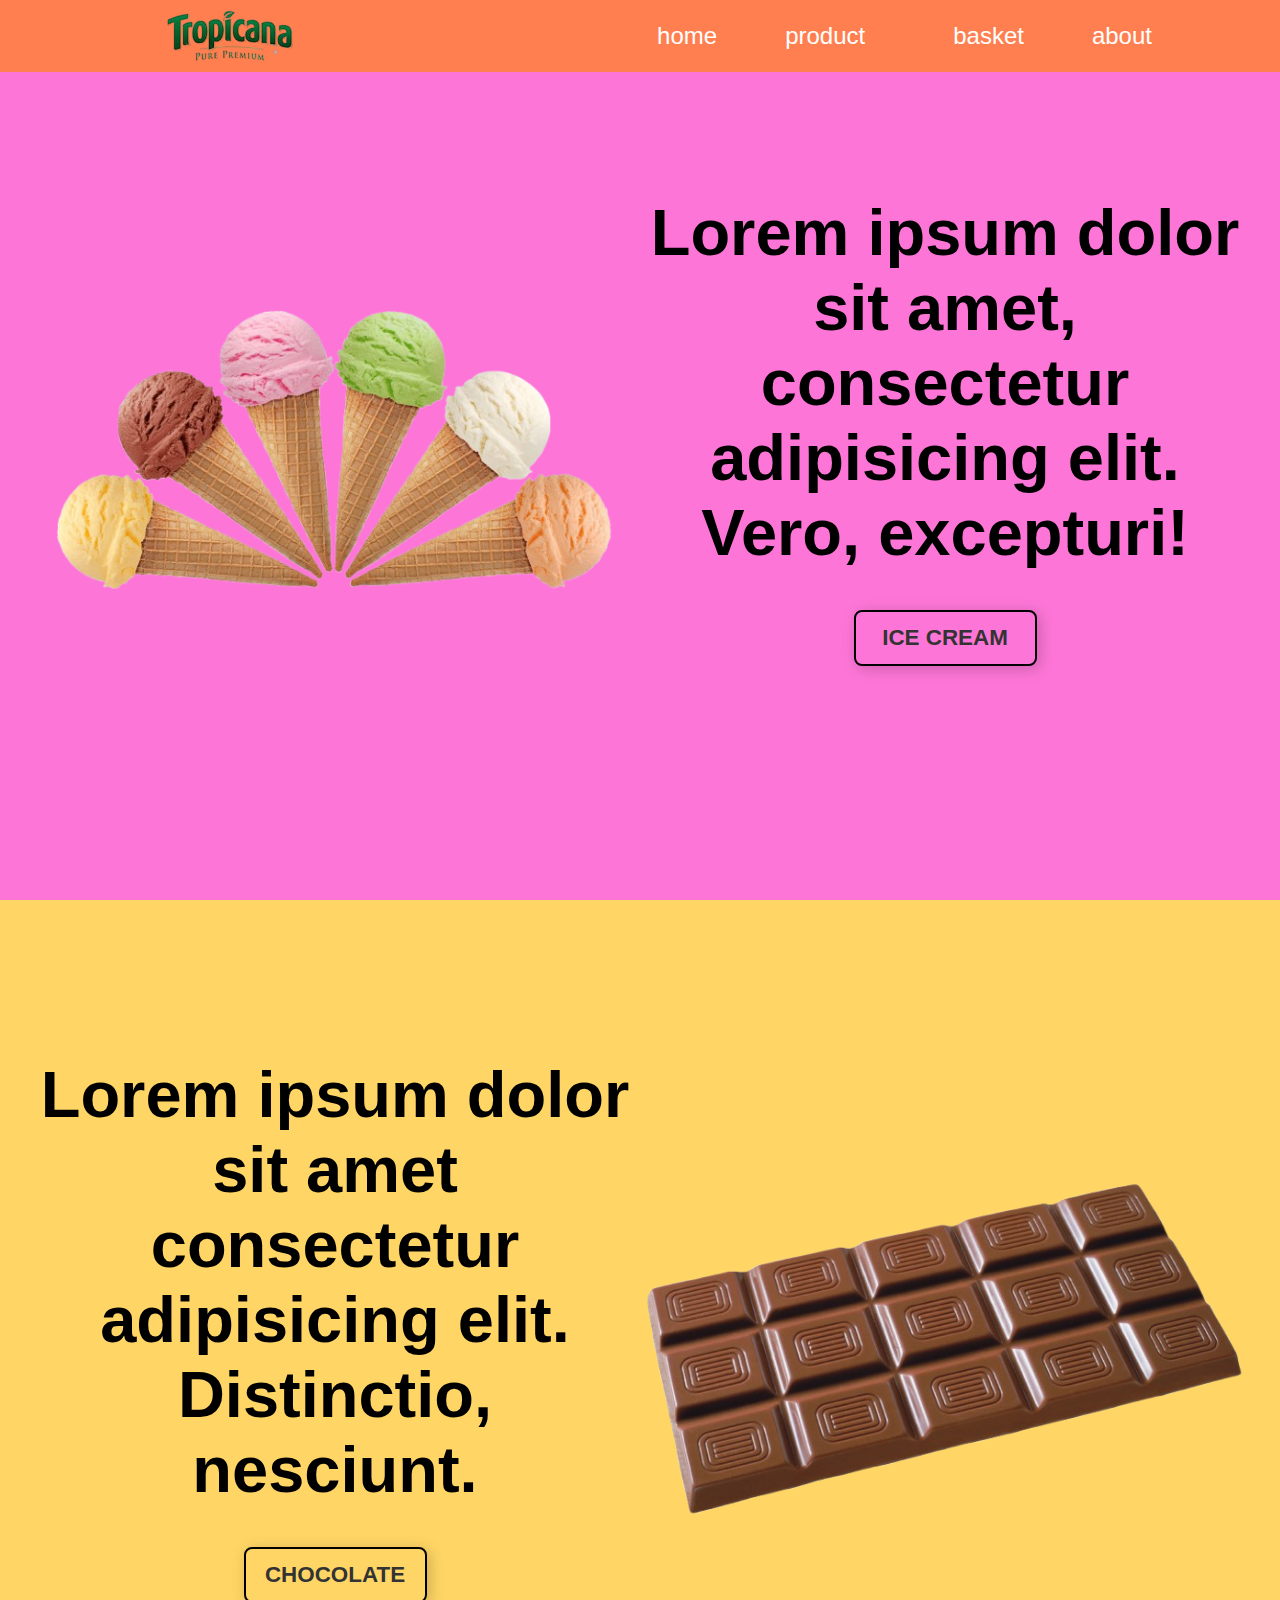
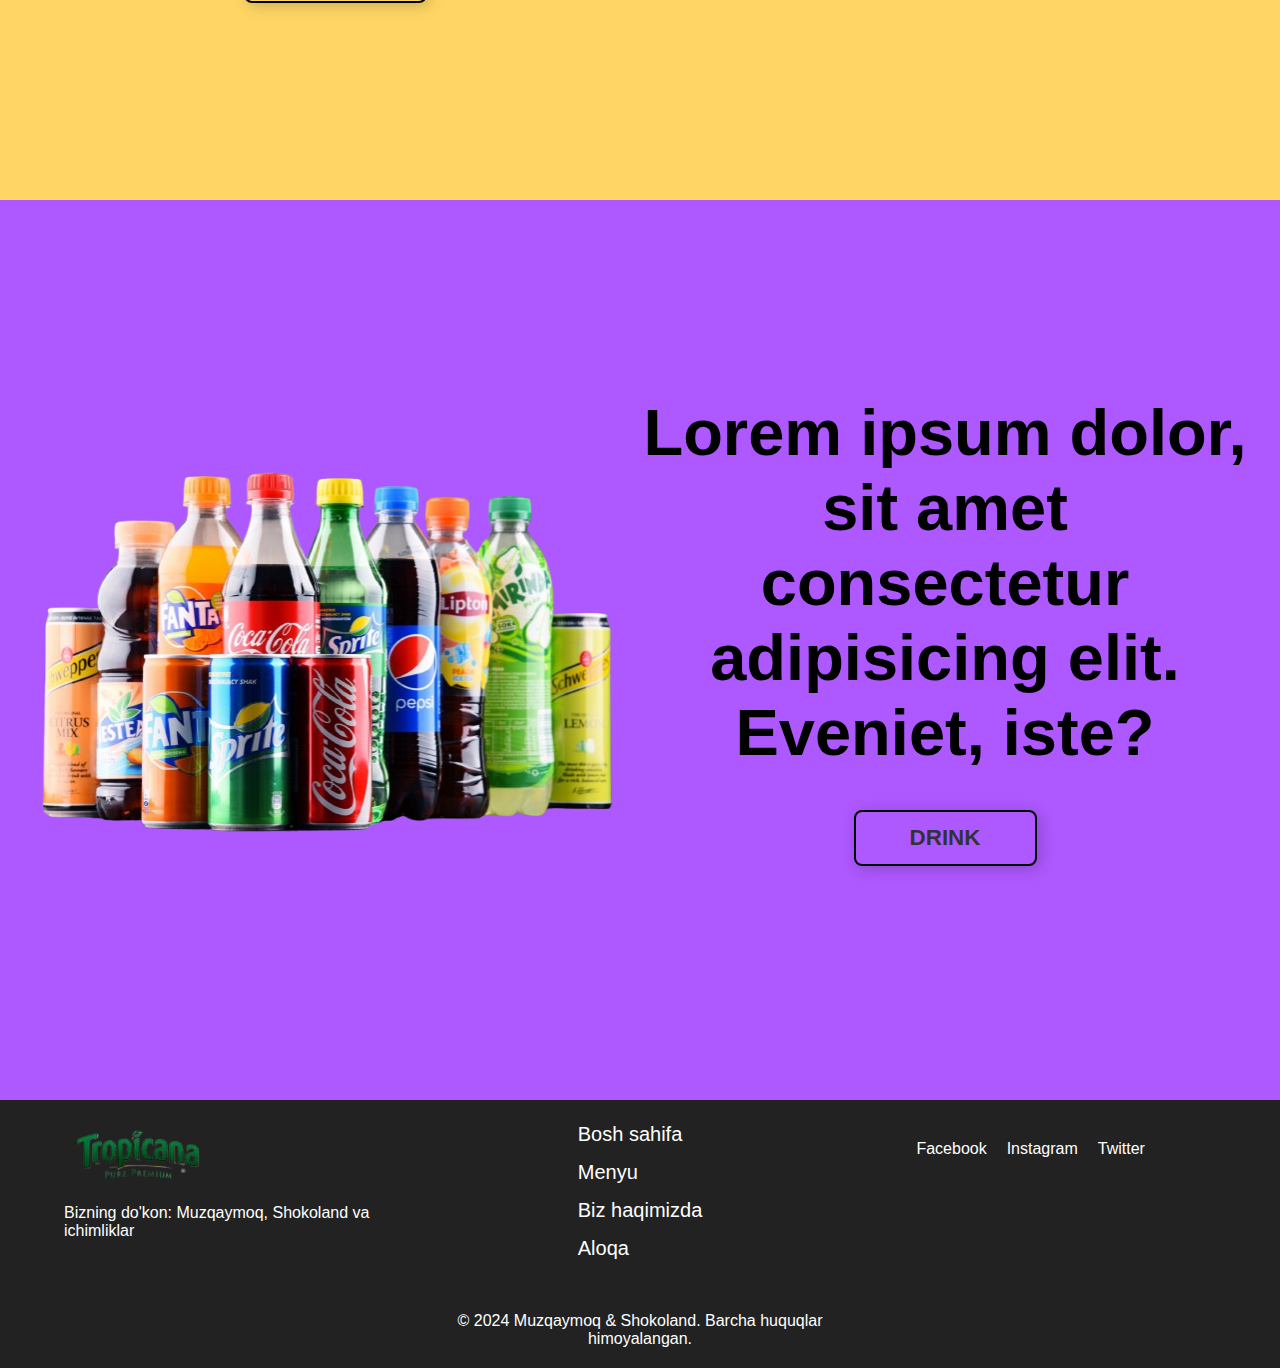
<file: index.html>
<!DOCTYPE html>
<html lang="en">

<head>
	<meta charset="UTF-8">
	<meta name="viewport" content="width=device-width, initial-scale=1.0">
	<title>Document</title>
	<link rel="stylesheet" href="./css/main.css">
	<link rel="stylesheet" href="css/home.css">
	<link rel="stylesheet" href="https://cdnjs.cloudflare.com/ajax/libs/font-awesome/6.7.1/css/all.min.css"
		integrity="sha512-5Hs3dF2AEPkpNAR7UiOHba+lRSJNeM2ECkwxUIxC1Q/FLycGTbNapWXB4tP889k5T5Ju8fs4b1P5z/iB4nMfSQ=="
		crossorigin="anonymous" referrerpolicy="no-referrer" />
</head>

<body>
	<!-- navbar -->
	<nav id="navbar">
		<div class="container navbar-flex">
			<img src="./media/logo.png" alt="logo" class="logo">
			<ul class="navbar-list">
				<li type="none"><a href="index.html"><i class="fas fa-home"></i>home</a></li>
				<li type="none" class="navbar-list-item"><a href="#"><i class="fa-solid fa-bowl-food"></i>product<i
							class="fa-solid fa-caret-up shape"></i>
						<ul class="navbar-list-child">
							<li type="none"><a href="./template/ice-cream.html""><i class="fa-solid fa-ice-cream"></i>ice-cream</a></li>
							<li type="none"><a href="./template/chocolate.html""><i class="fa-solid fa-cookie"></i>chocolate</a></li>
							<li type="none"><a href="./template/drink.html""><i class="fa-solid fa-bottle-water"></i>drink</a></li>
						</ul>
					</a></li>
				<li type="none"><a href="./template/basket.html"><i class="fa-solid fa-cart-shopping"></i>basket</a></li>
				<li type="none"><a href="./template/video.html"><i class="fa-regular fa-address-card"></i>about</a></li>
			</ul>
		</div>
	</nav>
	<section id="section-one">
		<div class="section-one-left">
			<img src="./media/ice-cream.png" alt="ice-cream" class="section-one-left-img">
		</div>
		<div class="section-one-right">
			<h1 class="section-one-right-text">Lorem ipsum dolor sit amet, consectetur adipisicing elit. Vero, excepturi!</h1>
			<button class="section-one-right-button"><i class="fa-solid fa-ice-cream"></i>ice cream</button>
		</div>
	</section>
	<section id="section-two">
		<div class="section-two-left">
			<h1 class="section-two-left-text">Lorem ipsum dolor sit amet consectetur adipisicing elit. Distinctio, nesciunt.
			</h1>
			<button class="section-two-left-button"><i class="fa-solid fa-cookie"></i>chocolate</button>
		</div>
		<div class="section-two-right">
			<img src="./media/chocolate.png" alt="chocolate" class="section-two-right-img">
		</div>
	</section>
	<section id="section-three">
		<div class="section-three-left">
			<img src="./media/drink.png" alt="drink" class="section-three-left-img">
		</div>
		<div class="section-three-right">
			<h1 class="section-three-right-text">Lorem ipsum dolor, sit amet consectetur adipisicing elit. Eveniet, iste?</h1>
			<button class="section-three-right-button"><i class="fa-solid fa-bottle-water"></i>drink</button>
		</div>
	</section>
	<footer class="footer">
  <div class="footer-container">
    <div class="footer-left">
      <img src="./media/logo.png" alt="Tropicana Logo" class="footer-logo">
      <p>Bizning do'kon: Muzqaymoq, Shokoland va ichimliklar</p>
    </div>
    <div class="footer-center">
      <ul>
        <li><i class="fas fa-home"></i> Bosh sahifa</li>
        <li><i class="fas fa-bars"></i> Menyu</li>
        <li><i class="fas fa-info-circle"></i> Biz haqimizda</li>
        <li><i class="fas fa-phone-alt"></i> Aloqa</li>
      </ul>
			<p>© 2024 Muzqaymoq & Shokoland. Barcha huquqlar himoyalangan.</p>
    </div>
    <div class="footer-right">
      <div class="social-links">
        <a href="#"><i class="fab fa-facebook"></i> Facebook</a>
        <a href="#"><i class="fab fa-instagram"></i> Instagram</a>
        <a href="#"><i class="fab fa-twitter"></i> Twitter</a>
      </div>
    </div>
  </div>
</footer>

	
</body>

</html>
</file>
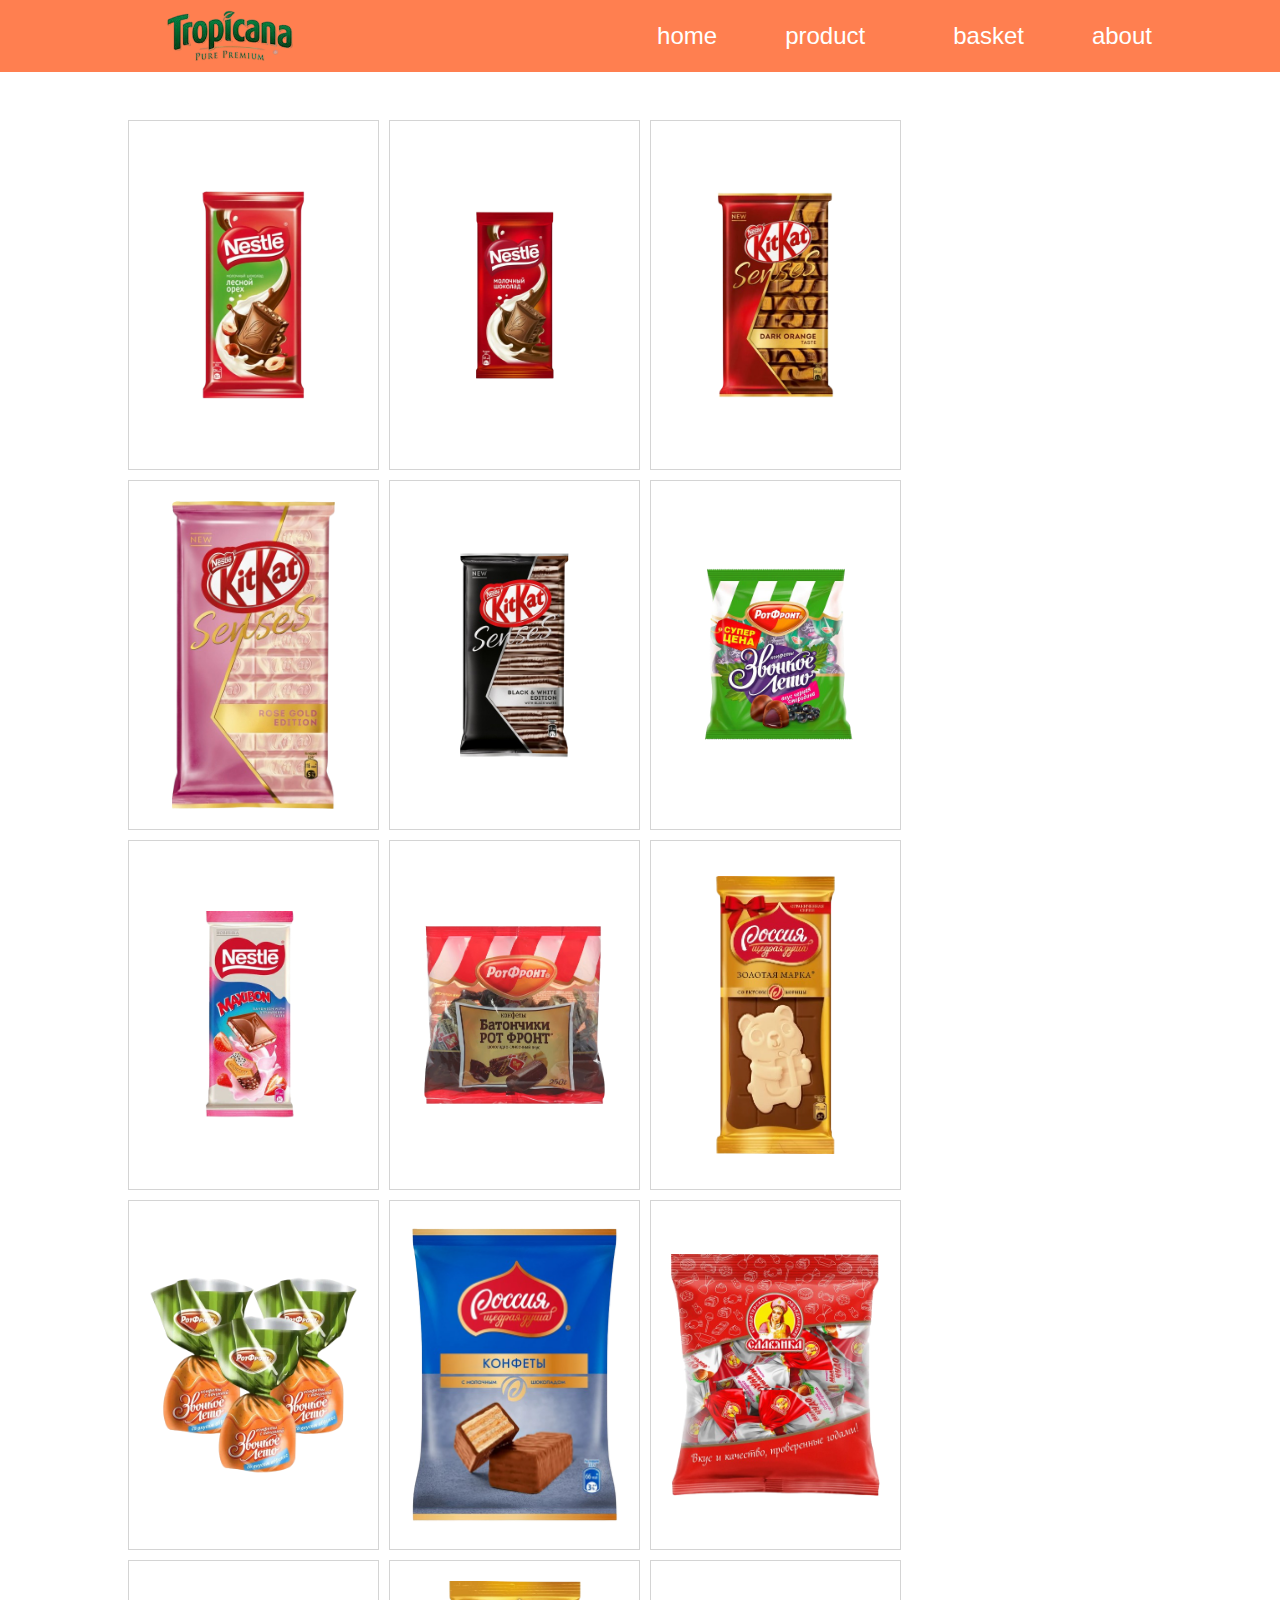
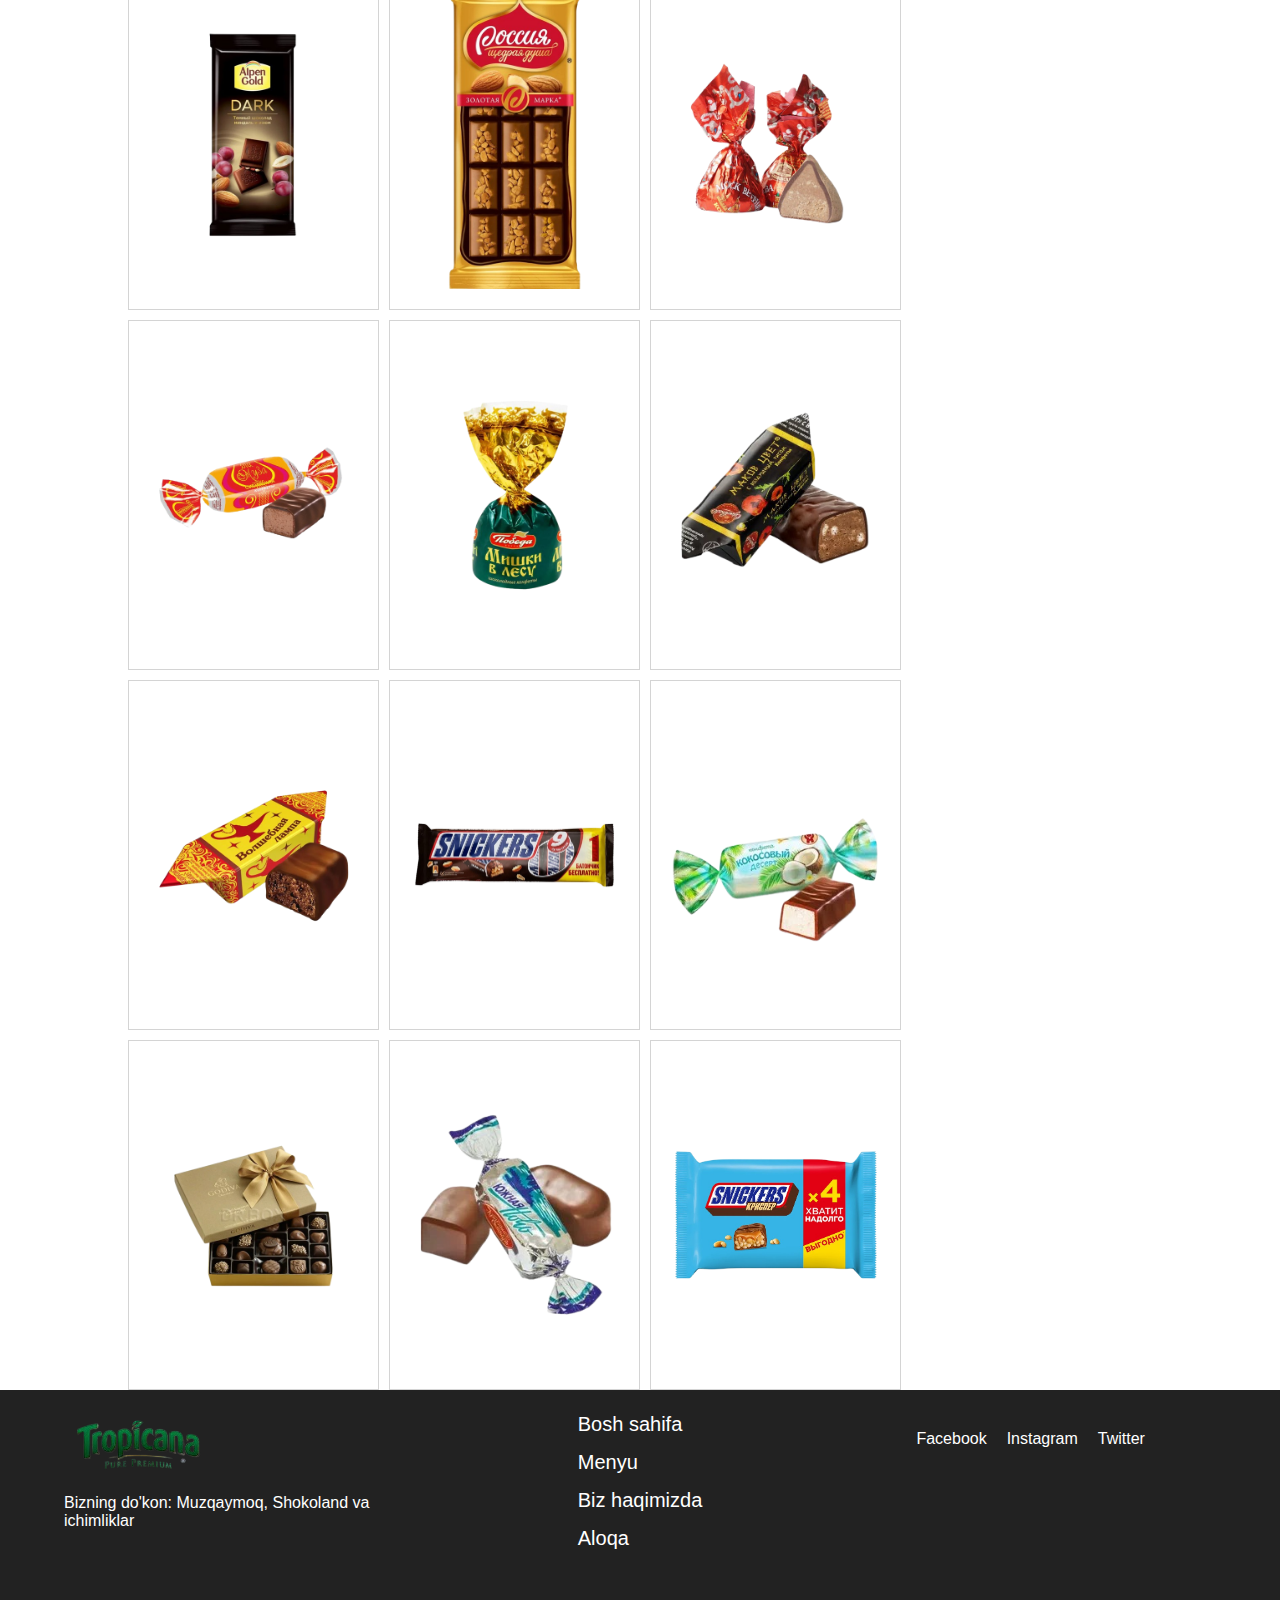
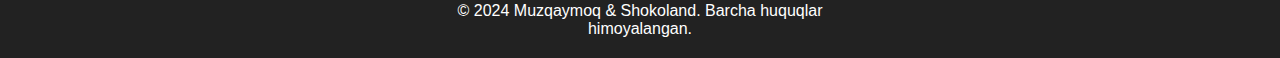
<file: template/chocolate.html>
<!DOCTYPE html>
<html lang="en">

<head>
	<meta charset="UTF-8">
	<meta name="viewport" content="width=device-width, initial-scale=1.0">
	<title>Document</title>
	<link rel="stylesheet" href="../css/main.css">
	<link rel="stylesheet" href="https://cdnjs.cloudflare.com/ajax/libs/font-awesome/6.7.1/css/all.min.css"
		integrity="sha512-5Hs3dF2AEPkpNAR7UiOHba+lRSJNeM2ECkwxUIxC1Q/FLycGTbNapWXB4tP889k5T5Ju8fs4b1P5z/iB4nMfSQ=="
		crossorigin="anonymous" referrerpolicy="no-referrer" />
		<link rel="stylesheet" href="../css/product.css">
</head>

<body>
	<!-- navbar -->
	<nav id="navbar">
		<div class="container navbar-flex">
			<img href src="../media/logo.png" alt="logo" class="logo">
			<ul class="navbar-list">
				<li type="none"><a href="../index.html"><i class="fas fa-home"></i>home</a></li>
				<li type="none" class="navbar-list-item"><a href="#"><i class="fa-solid fa-bowl-food"></i>product<i
							class="fa-solid fa-caret-up shape"></i>
						<ul class="navbar-list-child">
							<li type="none"><a href="../template/ice-cream.html""><i
										class="fa-solid fa-ice-cream"></i>ice-cream</a></li>
							<li type="none"><a href="../template/chocolate.html""><i
										class="fa-solid fa-cookie"></i>chocolate</a></li>
							<li type="none"><a href="../template/drink.html""><i
										class="fa-solid fa-bottle-water"></i>drink</a></li>
						</ul>
					</a></li>
				<li type="none"><a href="./basket.html"><i class="fa-solid fa-cart-shopping"></i>basket</a></li>
				<li type="none"><a href="./video.html"><i class="fa-regular fa-address-card"></i>about</a></li>
			</ul>
		</div>
	</nav>
	<!-- //navbar -->


	<!-- ice-cream-product -->

	<div class="product container">

		
	</div>

	<!-- //ice-cream-product -->


	<!-- footer -->
	<footer class="footer">
		<div class="footer-container">
			<div class="footer-left">
				<img src="../media/logo.png" alt="Tropicana Logo" class="footer-logo">
				<p>Bizning do'kon: Muzqaymoq, Shokoland va ichimliklar</p>
			</div>
			<div class="footer-center">
				<ul>
					<li><i class="fas fa-home"></i> Bosh sahifa</li>
					<li><i class="fas fa-bars"></i> Menyu</li>
					<li><i class="fas fa-info-circle"></i> Biz haqimizda</li>
					<li><i class="fas fa-phone-alt"></i> Aloqa</li>
				</ul>
				<p>© 2024 Muzqaymoq & Shokoland. Barcha huquqlar himoyalangan.</p>
			</div>
			<div class="footer-right">
				<div class="social-links">
					<a href="#"><i class="fab fa-facebook"></i> Facebook</a>
					<a href="#"><i class="fab fa-instagram"></i> Instagram</a>
					<a href="#"><i class="fab fa-twitter"></i> Twitter</a>
				</div>
			</div>
		</div>
	</footer>
	<!-- //footer -->

	<script src="../js/chocolate.js"></script>
</body>

</html>
</file>
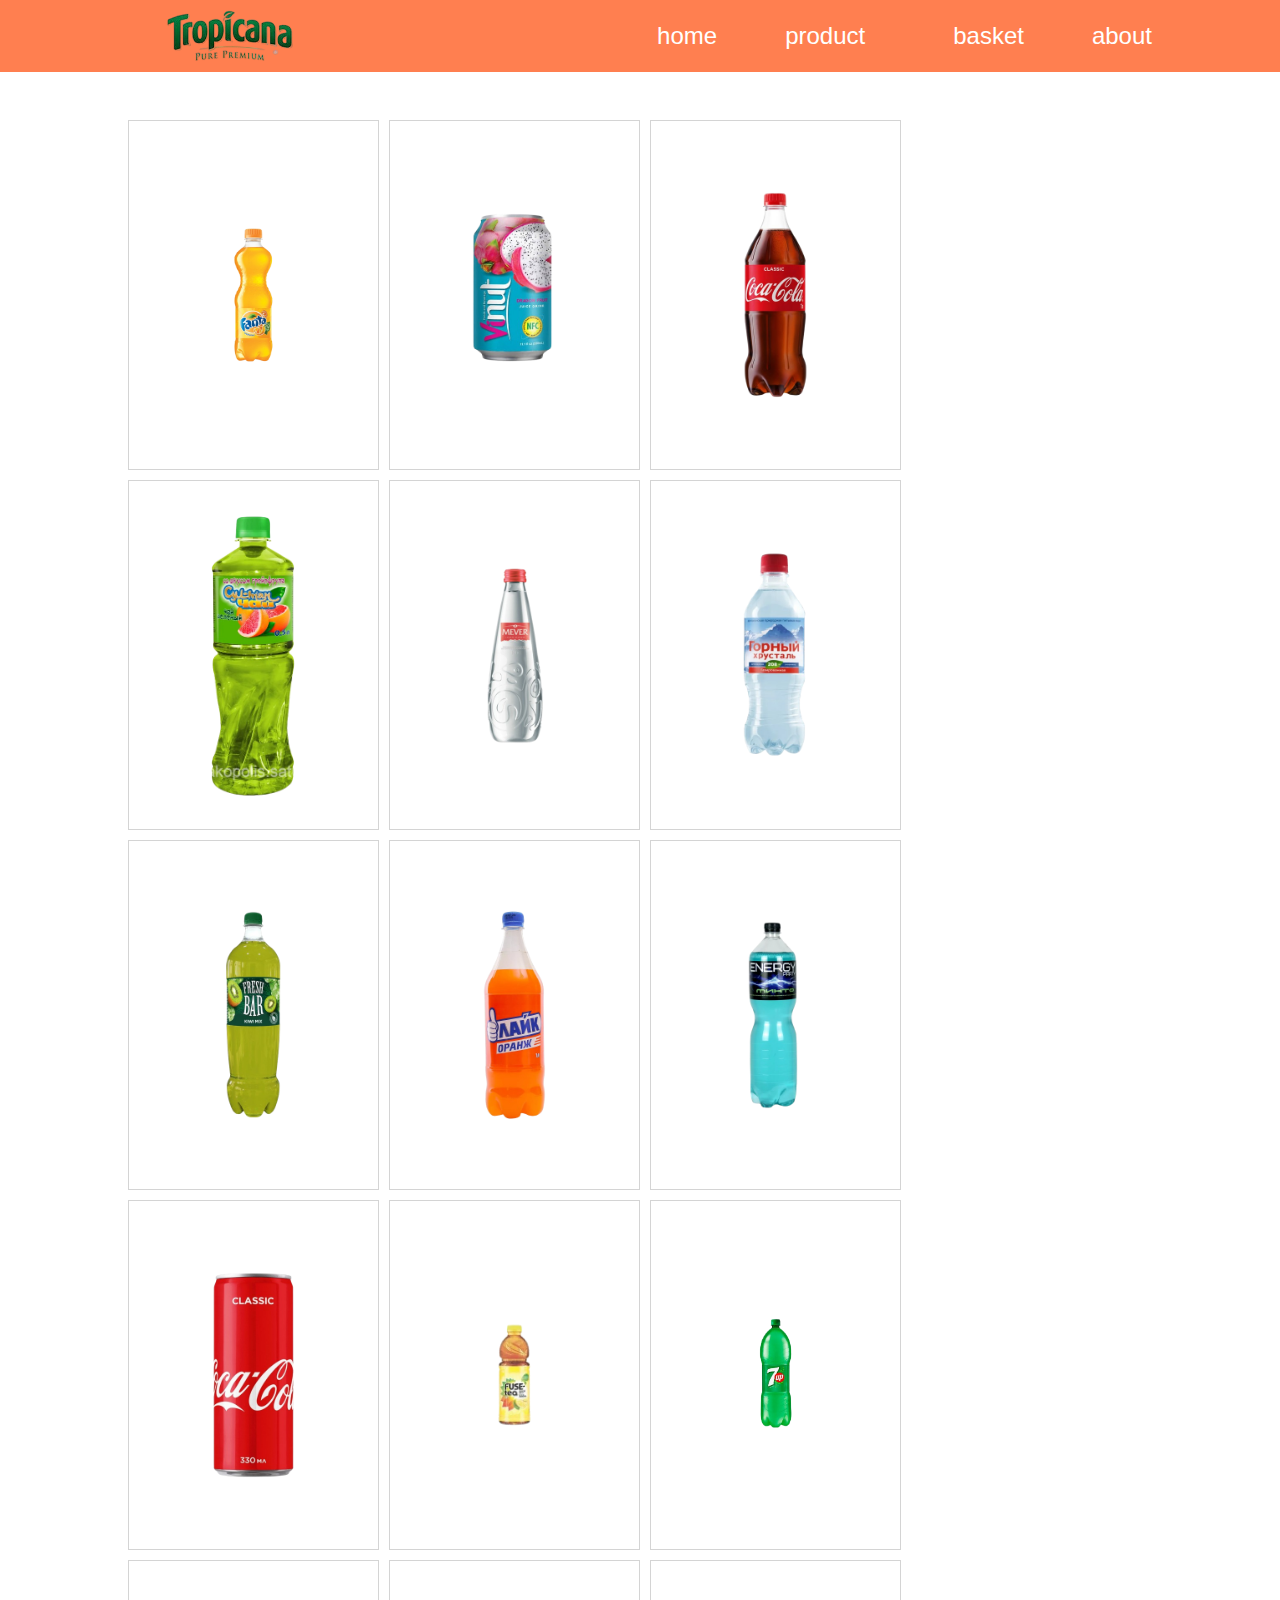
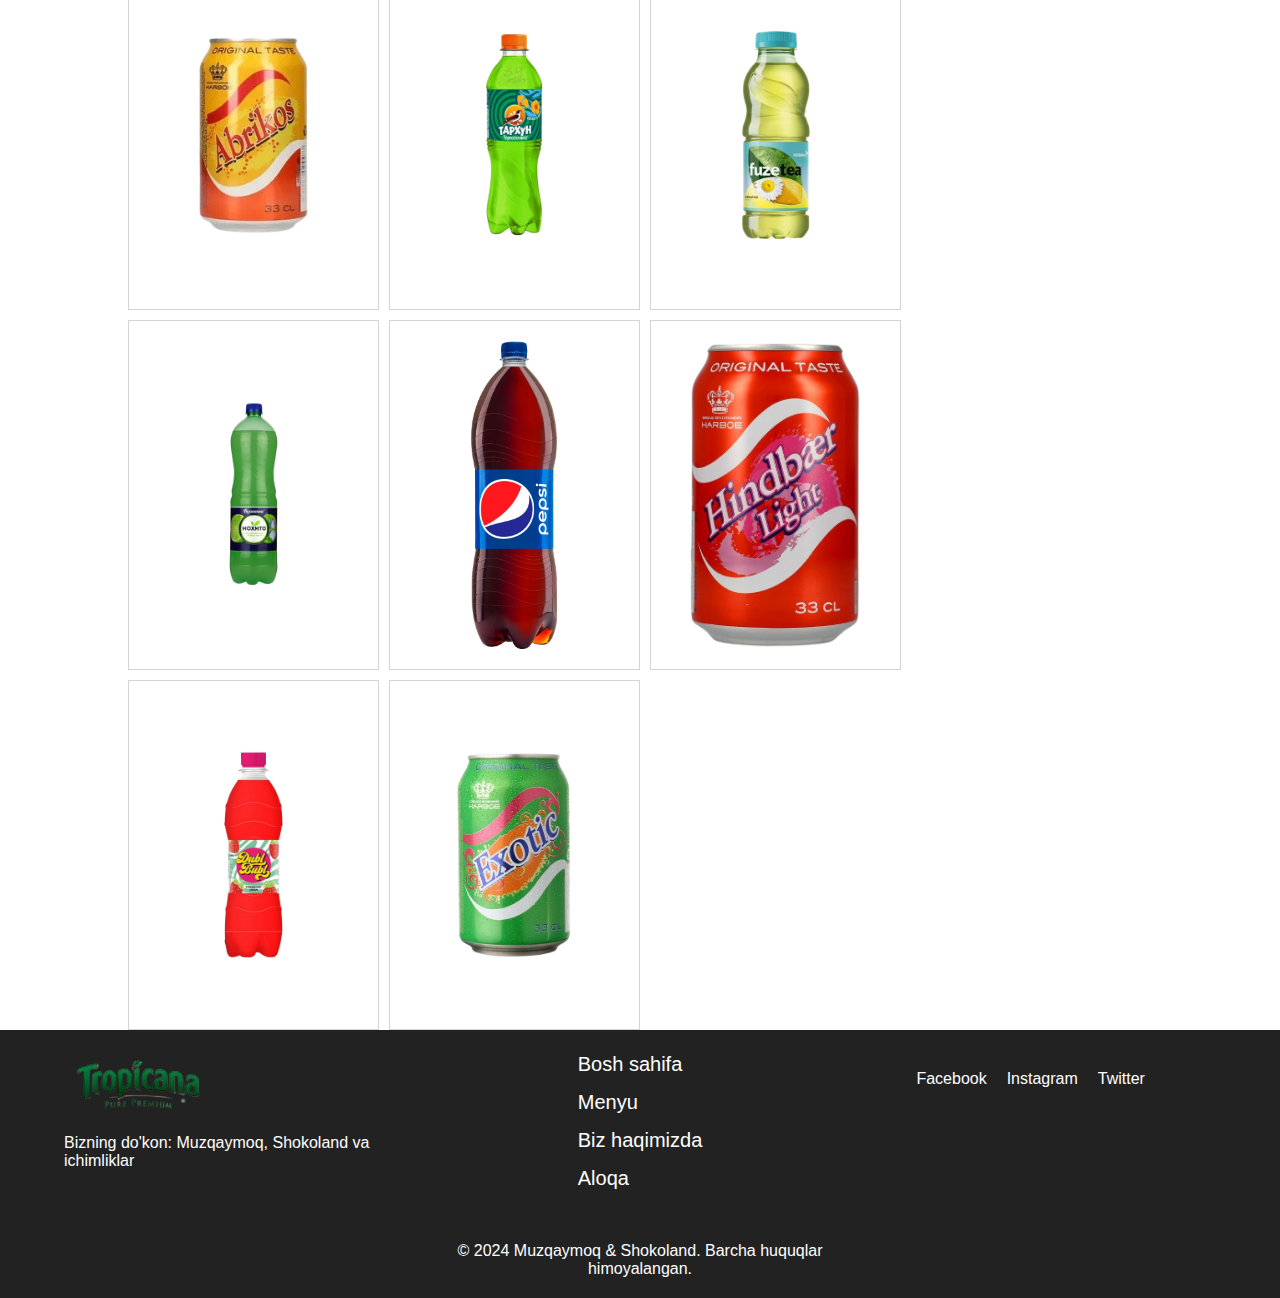
<file: template/drink.html>
<!DOCTYPE html>
<html lang="en">

<head>
	<meta charset="UTF-8">
	<meta name="viewport" content="width=device-width, initial-scale=1.0">
	<title>Document</title>
	<link rel="stylesheet" href="../css/main.css">
	<link rel="stylesheet" href="https://cdnjs.cloudflare.com/ajax/libs/font-awesome/6.7.1/css/all.min.css"
		integrity="sha512-5Hs3dF2AEPkpNAR7UiOHba+lRSJNeM2ECkwxUIxC1Q/FLycGTbNapWXB4tP889k5T5Ju8fs4b1P5z/iB4nMfSQ=="
		crossorigin="anonymous" referrerpolicy="no-referrer" />
		<link rel="stylesheet" href="../css/product.css">
</head>

<body>
	<!-- navbar -->
	<nav id="navbar">
		<div class="container navbar-flex">
			<img href src="../media/logo.png" alt="logo" class="logo">
			<ul class="navbar-list">
				<li type="none"><a href="../index.html"><i class="fas fa-home"></i>home</a></li>
				<li type="none" class="navbar-list-item"><a href="#"><i class="fa-solid fa-bowl-food"></i>product<i
							class="fa-solid fa-caret-up shape"></i>
						<ul class="navbar-list-child">
							<li type="none"><a href="../template/ice-cream.html""><i
										class="fa-solid fa-ice-cream"></i>ice-cream</a></li>
							<li type="none"><a href="../template/chocolate.html""><i
										class="fa-solid fa-cookie"></i>chocolate</a></li>
							<li type="none"><a href="../template/drink.html""><i
										class="fa-solid fa-bottle-water"></i>drink</a></li>
						</ul>
					</a></li>
				<li type="none"><a href="./basket.html"><i class="fa-solid fa-cart-shopping"></i>basket</a></li>
				<li type="none"><a href="./video.html"><i class="fa-regular fa-address-card"></i>about</a></li>
			</ul>
		</div>
	</nav>
	<!-- //navbar -->


	<!-- ice-cream-product -->

	<div class="product container">

		
	</div>

	<!-- //ice-cream-product -->


	<!-- footer -->
	<footer class="footer">
		<div class="footer-container">
			<div class="footer-left">
				<img src="../media/logo.png" alt="Tropicana Logo" class="footer-logo">
				<p>Bizning do'kon: Muzqaymoq, Shokoland va ichimliklar</p>
			</div>
			<div class="footer-center">
				<ul>
					<li><i class="fas fa-home"></i> Bosh sahifa</li>
					<li><i class="fas fa-bars"></i> Menyu</li>
					<li><i class="fas fa-info-circle"></i> Biz haqimizda</li>
					<li><i class="fas fa-phone-alt"></i> Aloqa</li>
				</ul>
				<p>© 2024 Muzqaymoq & Shokoland. Barcha huquqlar himoyalangan.</p>
			</div>
			<div class="footer-right">
				<div class="social-links">
					<a href="#"><i class="fab fa-facebook"></i> Facebook</a>
					<a href="#"><i class="fab fa-instagram"></i> Instagram</a>
					<a href="#"><i class="fab fa-twitter"></i> Twitter</a>
				</div>
			</div>
		</div>
	</footer>
	<!-- //footer -->

	<script src="../js/drink.js"></script>
</body>

</html>
</file>
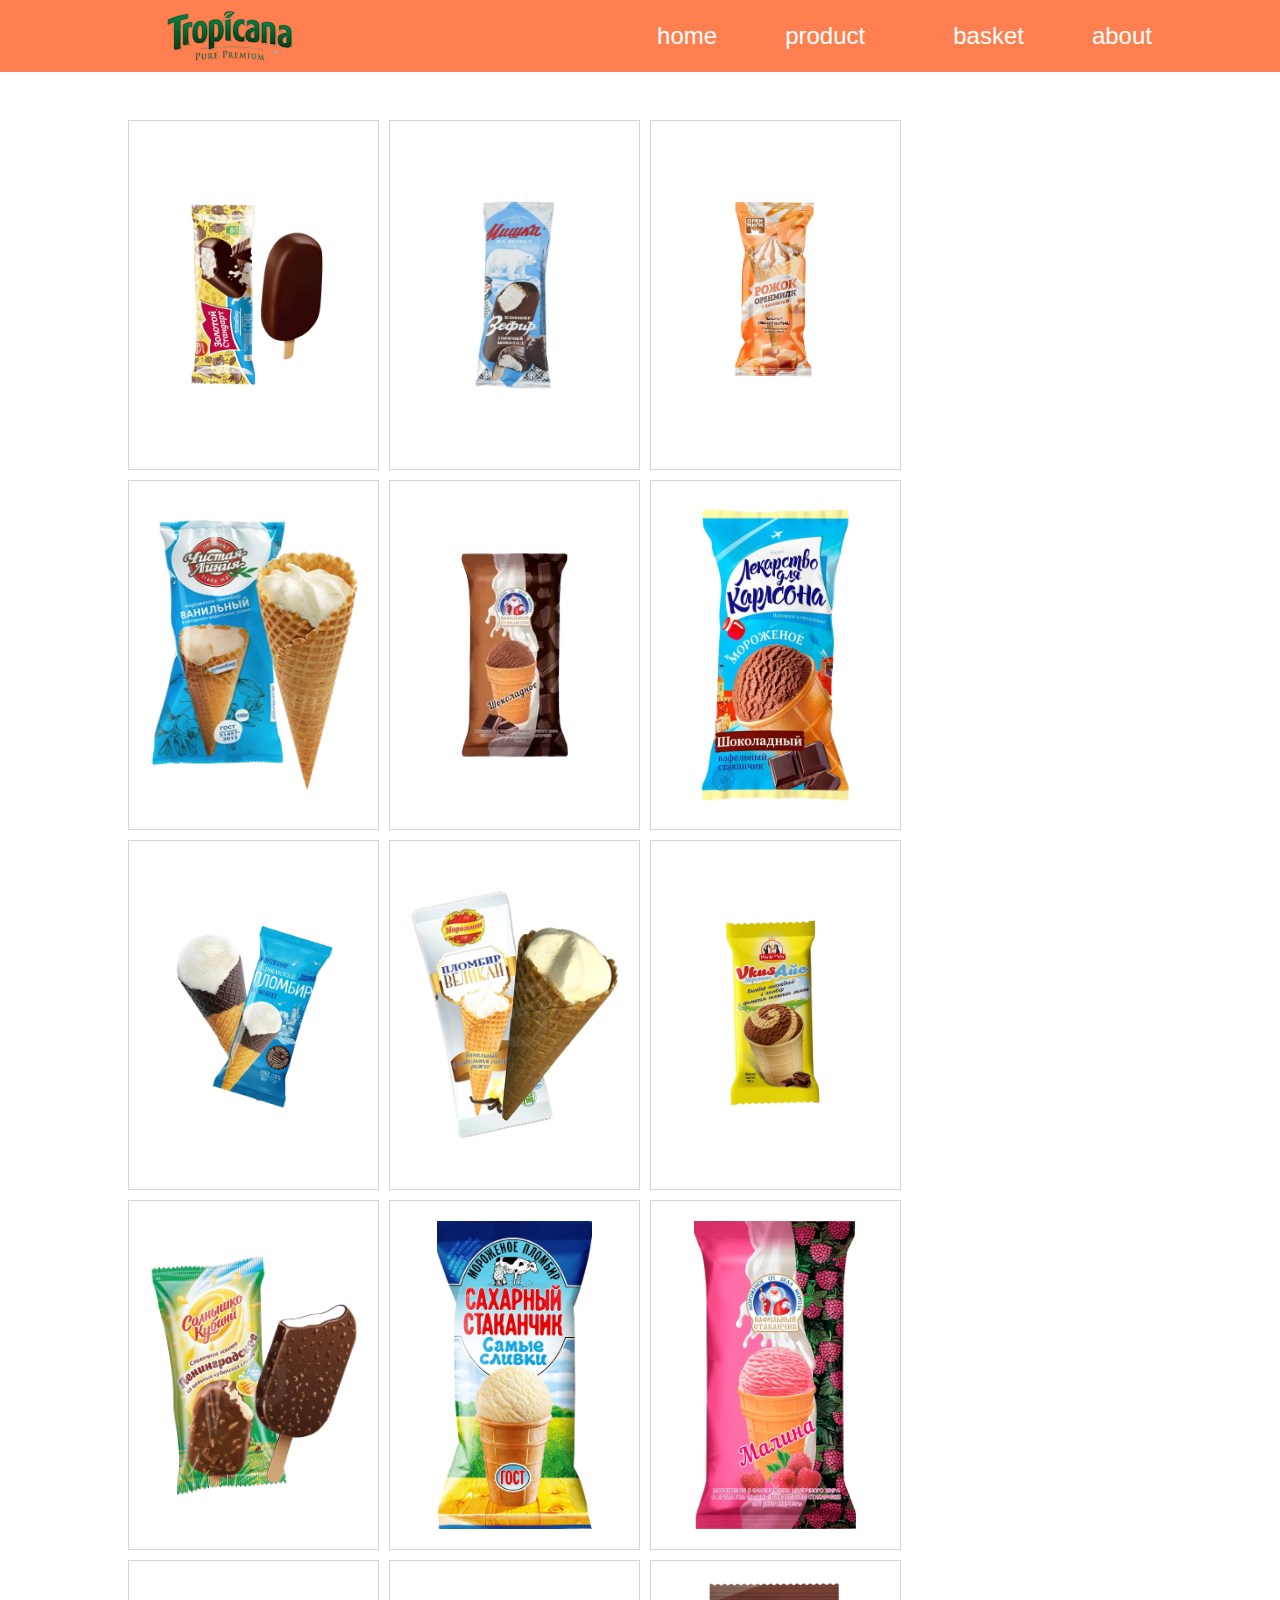
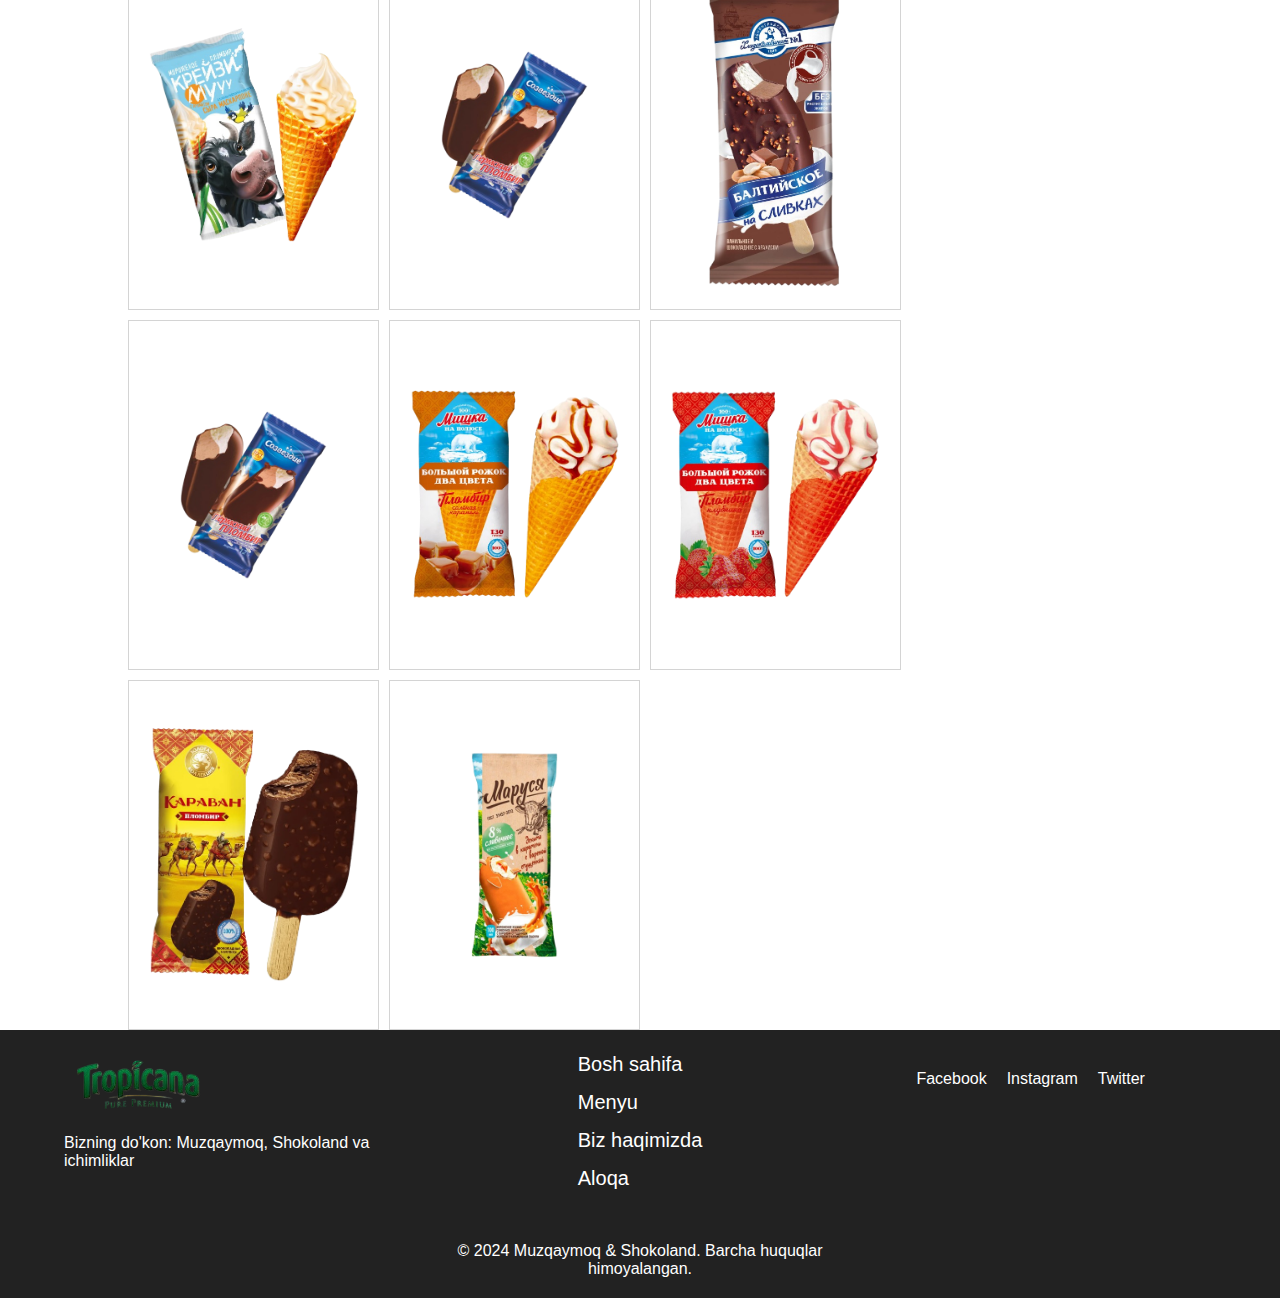
<file: template/ice-cream.html>
<!DOCTYPE html>
<html lang="en">

<head>
	<meta charset="UTF-8">
	<meta name="viewport" content="width=device-width, initial-scale=1.0">
	<title>Document</title>
	<link rel="stylesheet" href="../css/main.css">
	<link rel="stylesheet" href="https://cdnjs.cloudflare.com/ajax/libs/font-awesome/6.7.1/css/all.min.css"
		integrity="sha512-5Hs3dF2AEPkpNAR7UiOHba+lRSJNeM2ECkwxUIxC1Q/FLycGTbNapWXB4tP889k5T5Ju8fs4b1P5z/iB4nMfSQ=="
		crossorigin="anonymous" referrerpolicy="no-referrer" />
		<link rel="stylesheet" href="../css/product.css">
</head>

<body>
	<!-- navbar -->
	<nav id="navbar">
		<div class="container navbar-flex">
			<img href src="../media/logo.png" alt="logo" class="logo">
			<ul class="navbar-list">
				<li type="none"><a href="../index.html"><i class="fas fa-home"></i>home</a></li>
				<li type="none" class="navbar-list-item"><a href="#"><i class="fa-solid fa-bowl-food"></i>product<i
							class="fa-solid fa-caret-up shape"></i>
						<ul class="navbar-list-child">
							<li type="none"><a href="../template/ice-cream.html""><i
										class="fa-solid fa-ice-cream"></i>ice-cream</a></li>
							<li type="none"><a href="../template/chocolate.html""><i
										class="fa-solid fa-cookie"></i>chocolate</a></li>
							<li type="none"><a href="../template/drink.html""><i
										class="fa-solid fa-bottle-water"></i>drink</a></li>
						</ul>
					</a></li>
				<li type="none"><a href="./basket.html"><i class="fa-solid fa-cart-shopping"></i>basket</a></li>
				<li type="none"><a href="./video.html"><i class="fa-regular fa-address-card"></i>about</a></li>
			</ul>
		</div>
	</nav>
	<!-- //navbar -->


	<!-- ice-cream-product -->

	<div class="product container">

		
	</div>

	<!-- //ice-cream-product -->


	<!-- footer -->
	<footer class="footer">
		<div class="footer-container">
			<div class="footer-left">
				<img src="../media/logo.png" alt="Tropicana Logo" class="footer-logo">
				<p>Bizning do'kon: Muzqaymoq, Shokoland va ichimliklar</p>
			</div>
			<div class="footer-center">
				<ul>
					<li><i class="fas fa-home"></i> Bosh sahifa</li>
					<li><i class="fas fa-bars"></i> Menyu</li>
					<li><i class="fas fa-info-circle"></i> Biz haqimizda</li>
					<li><i class="fas fa-phone-alt"></i> Aloqa</li>
				</ul>
				<p>© 2024 Muzqaymoq & Shokoland. Barcha huquqlar himoyalangan.</p>
			</div>
			<div class="footer-right">
				<div class="social-links">
					<a href="#"><i class="fab fa-facebook"></i> Facebook</a>
					<a href="#"><i class="fab fa-instagram"></i> Instagram</a>
					<a href="#"><i class="fab fa-twitter"></i> Twitter</a>
				</div>
			</div>
		</div>
	</footer>
	<!-- //footer -->

	<script src="../js/ice-cream.js"></script>
</body>

</html>
</file>
<file: css/main.css>
* {
	margin: 0;
	padding: 0;
	box-sizing: border-box;
	user-select: none;
	font-family: Arial, Helvetica, sans-serif;
}

#navbar {
	background-color: coral;
	width: 100%;
	height: 8vh;
	position: fixed;
	z-index: 1;
}

.container {
	max-width: 80%;
	margin: 0 auto;
}

.navbar-flex {
	display: flex;
	justify-content: space-around;
}

.navbar-list {
	width: 80%;
	font-size: 1.5rem;
	display: flex;
	justify-content: end;
	align-items: center;
	gap: 3rem;
}

.logo {
	width: 20%;
	height: 8vh;
	object-fit: contain;
}

.navbar-list li a {
	color: white;
	text-decoration: none;
	transition: 0.3s;
}

.navbar-list li i {
	padding: 0px 10px;
}

.navbar-list li a:hover {
	background-color: blueviolet;
}

.navbar-list-child {
	position: absolute;
	background-color: coral;
	margin-left: 2rem;
	padding: 0.5rem;
	display: none;
}

.navbar-list-child li {
	padding: 10px;
}

.navbar-list-child li:hover{
		background-color: blueviolet;
		color: white;
}

.navbar-list-item:hover .navbar-list-child{
	display: block;
}

.footer {
  background-color: #222;
  color: white;
  padding: 20px 0;
}

.footer-container {
  display: flex;
  justify-content: space-between;
  align-items: flex-start;
  max-width: 90%;
  margin: 0 auto;
  flex-wrap: wrap;
  gap: 20px;
}

.footer-left, .footer-center, .footer-right {
  flex: 1;
  min-width: 200px;
}

.footer-logo {
  width: 150px;
}

.footer-left p {
  margin-top: 10px;
  font-size: 16px;
}

.footer-center{
	display: flex;
	flex-wrap: wrap;
	justify-content: center;
}

.footer-center ul {
  list-style: none;
  padding: 0;
  font-size: 20px;
	
}

.footer-center ul li {
  margin-bottom: 10px;
  transition: color 0.3s;
	padding: 2.5px;

}

.footer-right .social-links {
  display: flex;
  justify-content: center;
  gap: 20px;
	padding: 20px 0;
}

.footer-right .social-links a {
  color: white;
  text-decoration: none;
  font-size: 16px;
  transition: color 0.3s;
}

.footer-right .social-links a:hover {
  color: #f0a500;
}

.footer-center p {
  font-size: 16px;
  text-align: center;
	padding-top: 40px;
}

.footer-center ul li:hover{
	cursor: pointer;
  color: #f0a500;

}
</file>
<file: css/home.css>
#section-one{
	background-color: rgb(253, 118, 215);
	width: 100%;
	height: 100vh;
	padding: 30px;
	display: flex;
	justify-content: space-around;
	align-items: center;
}

.section-one-left{
	width: 50%;
}

.section-one-left-img{
	width: 100%;
}

.section-one-right{
	width: 50%;
	display: flex;
	justify-content: center;
	align-items: center;
	text-align: center;
	flex-wrap: wrap;
}

.section-one-right-text{
	font-size: 65px;
}

.section-one-right-button {
	width: 30%;
	height: 3.5rem;
	border-radius: 8px;
	margin: 40px;
	background: none;
	border: 2px solid #000000;
	box-shadow: 3px 3px 15px rgba(0, 0, 0, 0.2);
	font-size: 1.4rem;
	font-weight: bold;
	text-transform: uppercase;
	color: #333333;
	transition: all 0.3s ease;
	cursor: pointer;
}

.section-one-right-button:hover {
	background: none;
	box-shadow: 4px 4px 20px rgba(34, 60, 80, 0.4);
	transform: scale(1.05);
	color: #000000;
}

.section-one-right-button:active {
	background: rgb(224, 101, 189);
	box-shadow: 2px 2px 10px rgba(34, 60, 80, 0.2) inset;
	transform: scale(0.98);
}

#section-two{
	background-color: rgb(255, 214, 101);
	width: 100%;
	height: 100vh;
	padding: 30px;
	display: flex;
	justify-content: space-around;
	align-items: center;
}

.section-two-left{
	width: 50%;
	display: flex;
	justify-content: center;
	align-items: center;
	text-align: center;
	flex-wrap: wrap;
}

.section-two-left-text{
	font-size: 65px;
}

.section-two-left-button {
	width: 30%;
	height: 3.5rem;
	border-radius: 8px;
	margin: 40px;
	background: none;
	border: 2px solid #000000;
	box-shadow: 3px 3px 15px rgba(0, 0, 0, 0.2);
	font-size: 1.4rem;
	font-weight: bold;
	text-transform: uppercase;
	color: #333333;
	transition: all 0.3s ease;
	cursor: pointer;
}

.section-two-left-button:hover {
	background: none;
	box-shadow: 4px 4px 20px rgba(34, 60, 80, 0.4);
	transform: scale(1.05);
	color: #000000;
}

.section-two-left-button:active {
	background: rgb(232, 190, 76);
	box-shadow: 2px 2px 10px rgba(34, 60, 80, 0.2) inset;
	transform: scale(0.98);
}

.section-two-right{
	width: 50%;
}

.section-two-right-img{
	width: 100%;
}

#section-three{
	background-color: rgb(174, 88, 255);
	width: 100%;
	height: 100vh;
	padding: 30px;
	display: flex;
	justify-content: space-around;
	align-items: center;
}

.section-three-left{
	width: 50%;
}

.section-three-left-img{
	width: 100%;
}

.section-three-right{
	width: 50%;
	display: flex;
	justify-content: center;
	align-items: center;
	text-align: center;
	flex-wrap: wrap;
}

.section-three-right-text{
	font-size: 65px;
}

.section-three-right-button {
	width: 30%;
	height: 3.5rem;
	border-radius: 8px;
	margin: 40px;
	background: none;
	border: 2px solid #000000;
	box-shadow: 3px 3px 15px rgba(0, 0, 0, 0.2);
	font-size: 1.4rem;
	font-weight: bold;
	text-transform: uppercase;
	color: #333333;
	transition: all 0.3s ease;
	cursor: pointer;
}

.section-three-right-button:hover {
	background: none;
	box-shadow: 4px 4px 20px rgba(34, 60, 80, 0.4);
	transform: scale(1.05);
	color: #000000;
}

.section-three-right-button:active {
	background: rgb(148, 74, 216);
	box-shadow: 2px 2px 10px rgba(34, 60, 80, 0.2) inset;
	transform: scale(0.98);
}
</file>
<file: css/product.css>
.product {
	display: flex;
	flex-wrap: wrap;
	padding-top: 120px;
	gap: 10px;
}
.product-item {
	width: 24.5%;
	height: 350px;
	position: relative;
	border: 0.5px solid #d4d4d4;
	overflow: hidden;
	transition: transform 0.3s ease;
	padding: 20px;
}

.product-item:hover {
	transform: scale(1.05);
	.product-name,
	.product-price {
		transform: scale(1.3);
	}
}
	
.product-img {
	width: 100%;
	height: 100%;
	object-fit: contain;
}

.product-data {
	position: absolute;
	top: 0;
	left: 0;
	background-color: rgba(0, 0, 0, 0.5);
	width: 100%;
	height: 100%;
	opacity: 0;
	transition: opacity 0.3s ease;
	display: flex;
	flex-direction: column;
	justify-content: center;
	align-items: center;
	padding: 20px;
	box-sizing: border-box;
}

.product-item:hover .product-data {
	opacity: 1;
}

.product-name,
.product-price {
	color: white;
	font-weight: bold;
	font-size: 20px;
	margin-bottom: 10px;
	text-align: center;
	transition: transform 0.3s ease;
}

.product-control {
	position: absolute;
	display: flex;
	width: 100%;
	justify-content: space-between;
	bottom: 0;
}

.minus,
.count,
.plus {
	width: 33%;
	height: 50px;
	text-align: center;
	font-size: 20px;
	border: none;
	background-color: rgba(0, 0, 0, 0.7);
	color: white;
	transition: background-color 0.3s ease;
}

.minus:hover,
.plus:hover {
	background-color: coral;
	cursor: pointer;
}

.count {
	background-color: rgba(0, 0, 0, 0.5);
}
</file>
